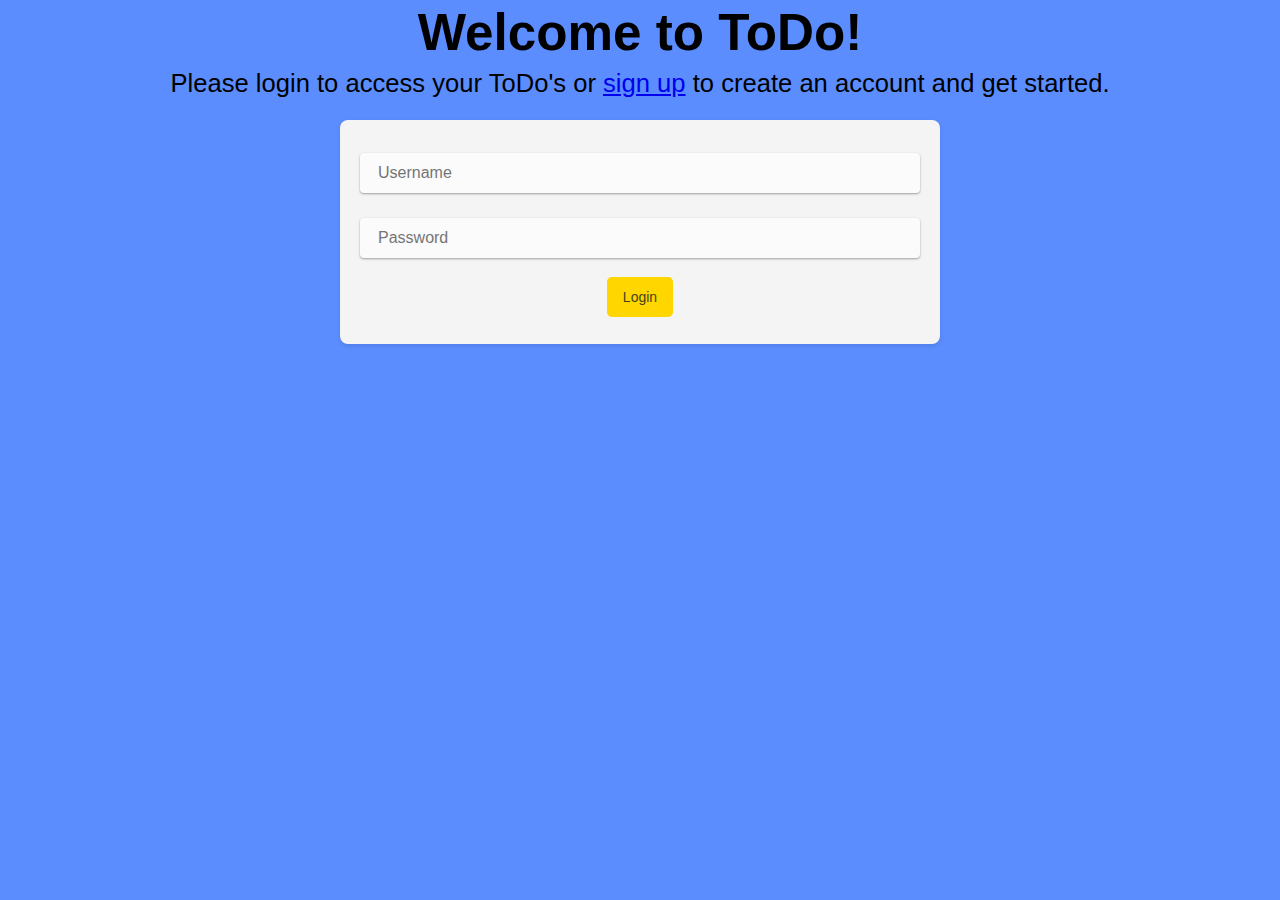
<file: templates/index.html>
<!DOCTYPE html>
<html lang="en">
<head>
    <meta charset="UTF-8">
    <link rel="stylesheet" href="/templates/style.css">
    <title>ToDo</title>
</head>
<body>
<h1>Welcome to ToDo!</h1>
<p>Please login to access your ToDo's or <a href="/signup">sign up</a> to create an account and get started.</p>
<div class="container">
<form method="POST" action="/">
    <input  class="Form" type="text" name="username" placeholder="Username" required>
    <input  class="Form" type="password" name="password" placeholder="Password" required>
    <input class="button" type="submit" value="Login">
</form>
</div>
</body>
</html>
</file>
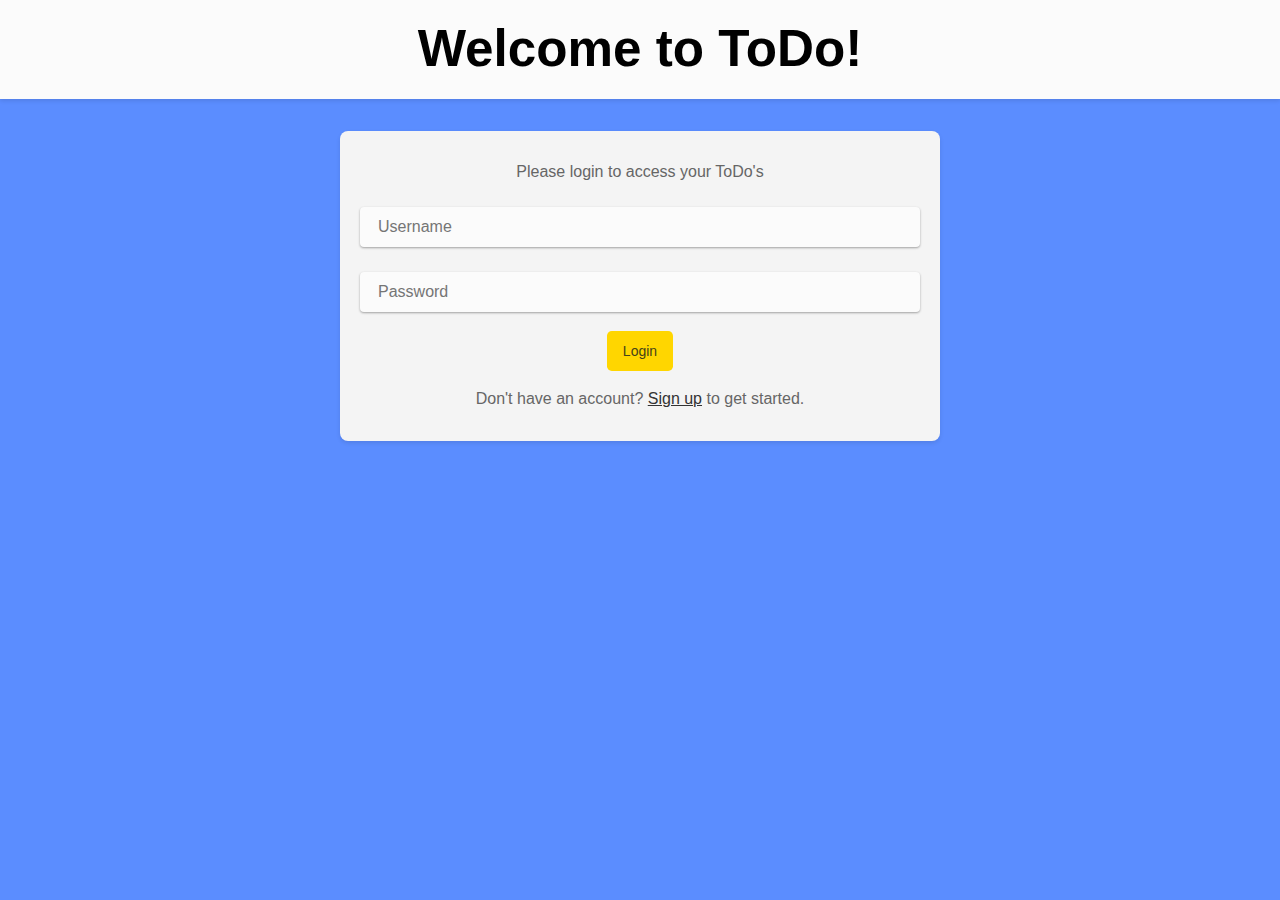
<file: templates/login.html>
<!DOCTYPE html>
<html lang="en">
<head>
    <meta charset="UTF-8">
    <link rel="stylesheet" href="/templates/style.css">
    <title>ToDo - Login</title>
</head>
<body>
<h1 class="Title">Welcome to ToDo!</h1>
<div class="container">
    <p id="error-message" style="color: #e30000"></p>
    <p>Please login to access your ToDo's</p>
    <form id="login-form" method="POST" action="/login">
        <input  class="Form" type="text" name="username" placeholder="Username" required>
        <input  class="Form" type="password" name="password" placeholder="Password" required>
        <input class="button" type="submit" value="Login">
    </form>
    <p> Don't have an account? <a href="/signup">Sign up</a> to get started.</p>
</div>

<script>
    window.onload = function() {
        const urlParams = new URLSearchParams(window.location.search);
        const error = urlParams.get('error');

        if (error === 'incorrect') {
            document.getElementById('error-message').innerText = 'Incorrect username or password. Please try again.';
        }
    };
</script>
</body>
</html>
</file>
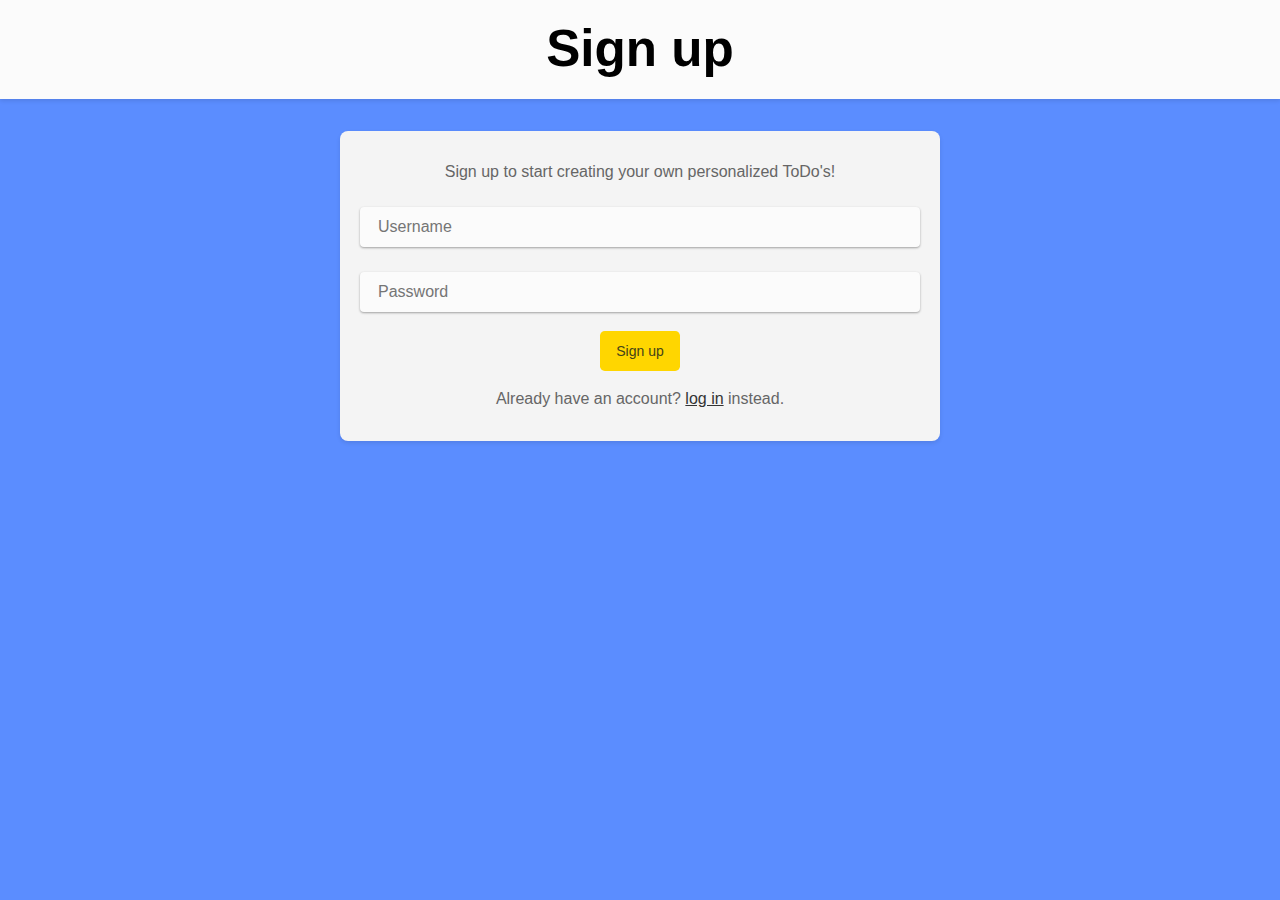
<file: templates/signup.html>
<!DOCTYPE html>
<html lang="en">
<head>
    <meta charset="UTF-8">
    <link rel="stylesheet" href="/templates/style.css">
    <title>ToDo - Sign up</title>
</head>
<body>
<h1 class="Title">Sign up</h1>
<div class="container">

<p>Sign up to start creating your own personalized ToDo's!</p>
<form method="POST" action="/signup">
    <input class="Form" type="text" name="username" placeholder="Username" required>
    <input class="Form" type="password" name="password" placeholder="Password" required>
    <input class="button" type="submit" value="Sign up">
</form>
    <p>Already have an account? <a href="/login">log in</a> instead.</p>

</div>
</body>
</html>
</file>
<file: templates/style.css>
* {
    margin: 0;
    padding: 0;
    box-sizing: inherit;
}

html {
    box-sizing: border-box;
    font-size: 16px;
}

body {
    text-align: center;
    font-size: 1.6rem;
    line-height: 1.3;
    margin: 0;
    width: 100%;
    height: 100%;
    align-items: center;
    justify-content: center;
    font-family: 'Quicksand', sans-serif;
    background-color: #5b8dff;
    color: #000000;
}

/* Centering the heading */
h2 {
    text-align: center;
    margin-bottom: 20px;
}

/* Styling the ToDo items */
.container {
    background-color: #f4f4f4;
    border-radius: 8px;
    padding: 20px;
    margin-top: 20px;;
    margin-bottom: 20px;
    box-shadow: 0 2px 4px rgba(0, 0, 0, 0.1);
    max-width: 600px; /* Set a maximum width for the todo items */
    margin-left: auto; /* Auto margin on left and right to center */
    margin-right: auto;
}

/* Styling the title of the ToDo */
.container h3 {
    color: #333;
    font-size: 18px;
    margin-bottom: 10px;
}

/* Styling the description of the ToDo */
.container p {
    margin: 0.6rem;
    color: #666;
    font-size: 16px;
    line-height: 1.5;
}

.container a {
    color: #333;
}


.button {
    background-color: #FFD600;
    border-radius: 0.3rem;
    border-style: none;
    box-sizing: border-box;
    color: #444319;
    cursor: pointer;
    display: inline-block;
    font-family: "Haas Grot Text R Web", "Helvetica Neue", Helvetica, Arial, sans-serif;
    font-size: 14px;
    font-weight: 500;
    height: 40px;
    line-height: 20px;
    list-style: none;
    margin: 0.4rem;
    outline: none;
    padding: 10px 16px;
    position: relative;
    text-align: center;
    text-decoration: none;
    transition: color 100ms;
    vertical-align: baseline;
    user-select: none;
    -webkit-user-select: none;
    touch-action: manipulation;
}
.button:hover,
.button:focus {
    background-color: #ffe054;
}

.delete-button {
    background-color: #FF5757; /* Red color for delete button */
    color: white; /* Text color for delete button */
}

.delete-button:hover,
.delete-button:focus {
    background-color: #FF7E7E; /* Lighter red on hover/focus */
}

.Form {
    width: 100%;
    color: rgb(36, 35, 42);
    font-size: 16px;
    line-height: 20px;
    min-height: 28px;
    border-radius: 4px;
    margin: 0.8rem 0;
    padding: 8px 16px;
    border: 2px solid transparent;
    box-shadow: rgb(0 0 0 / 12%) 0 1px 3px, rgb(0 0 0 / 24%) 0 1px 2px;
    background: rgb(251, 251, 251);
    transition: all 0.1s ease 0s;

    :focus {
        border: 2px solid #2d5dc0;
    }
}


.Title {
    background: rgb(251, 251, 251);
    margin-bottom: 2rem;
    padding: 1rem;
    box-shadow: 0 2px 4px rgba(0, 0, 0, 0.1);
}

.logout-button {
    position: fixed;
    top: 20px;
    right: 20px;
    padding: 10px 20px;
    color: #000000;
    border: none;
    border-radius: 5px;
    cursor: pointer;
    text-decoration: none;
}

.Done {
    background-color: #64e15f;
    border-radius: 0.3rem;
    border-style: none;
    box-sizing: border-box;
    color: #1c4419;
    display: inline-block;
    font-family: "Haas Grot Text R Web", "Helvetica Neue", Helvetica, Arial, sans-serif;
    font-size: 14px;
    font-weight: 500;
    height: 40px;
    line-height: 20px;
    list-style: none;
    margin: 0.4rem;
    outline: none;
    padding: 10px 16px;
    position: relative;
    text-align: center;
    text-decoration: none;
    transition: color 100ms;
    vertical-align: baseline;
    user-select: none;
    -webkit-user-select: none;
    touch-action: manipulation;
}
</file>
